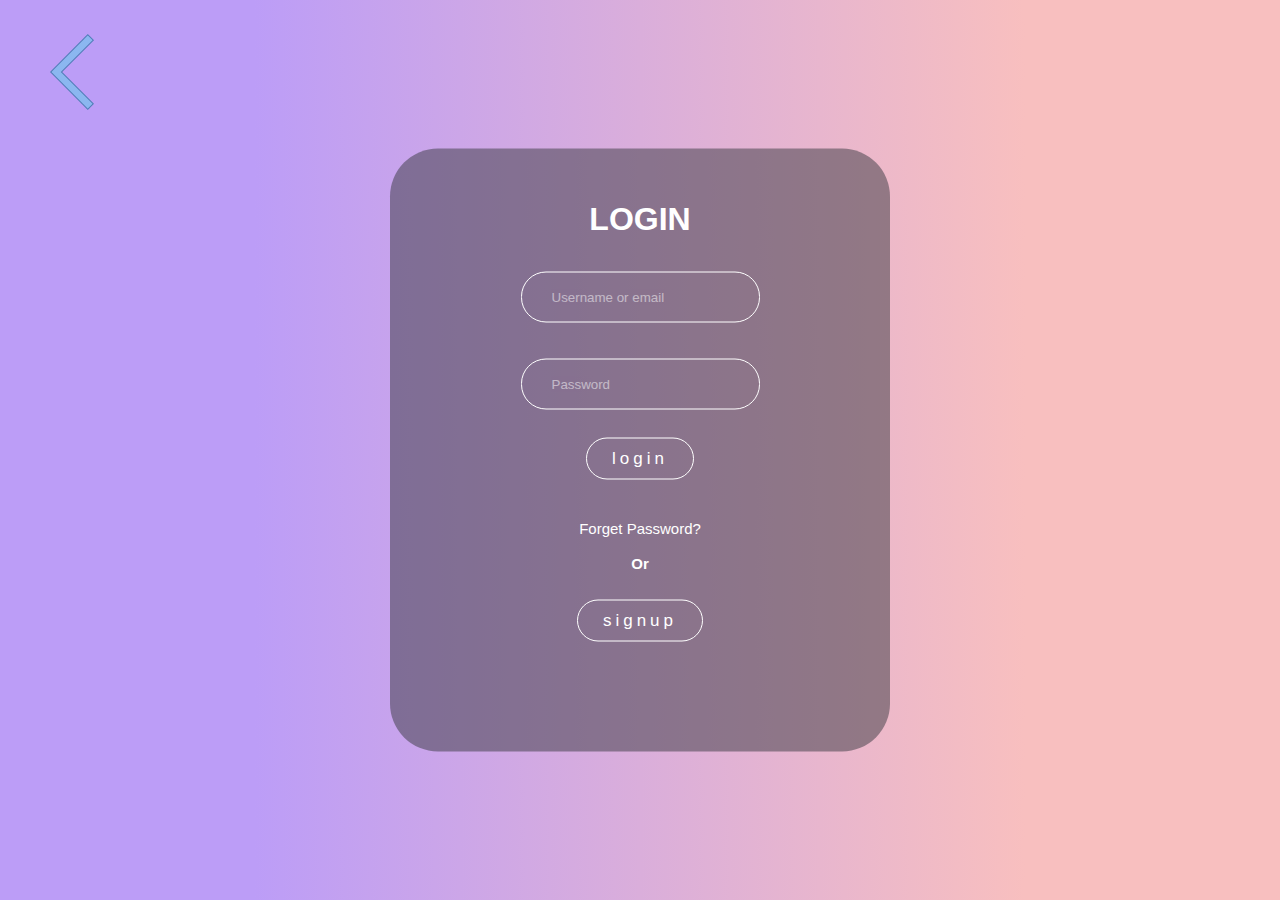
<file: login.html>
<!DOCTYPE html>
<html lang="en">
  <head>
    <meta charset="UTF-8" />
    <meta name="viewport" content="width=device-width, initial-scale=1.0" />
    <link rel="icon" href="/static/login.png" />
    <link rel="stylesheet" href="/Login/login.css" />
    <title>Login</title>
  </head>
  <body>
    <div class="back">
      <a href="/index.html"><img src="/static/back.png" alt="Back" /></a>
    </div>

    <div class="main">
      <div class="tarea">
        <form action="" class="iarea">
          <h1>Login</h1>
          <input
            type="text"
            class="uname"
            placeholder="Username or email"
          /><br />
          <input type="text" class="pword" placeholder="Password" /><br />
          <button class="login" type="submit">login</button><br />

          <a href="forgetpassword.html" class="fpw">
            <h2 class="fp">Forget Password?</h2>
          </a>
          <br />
          <h2 class="or">Or</h2>
          <br />
          <button class="signup">
            <a href="signup.html" class="sg">signup</a>
          </button>
        </form>
      </div>
    </div>
  </body>
</html>
</file>
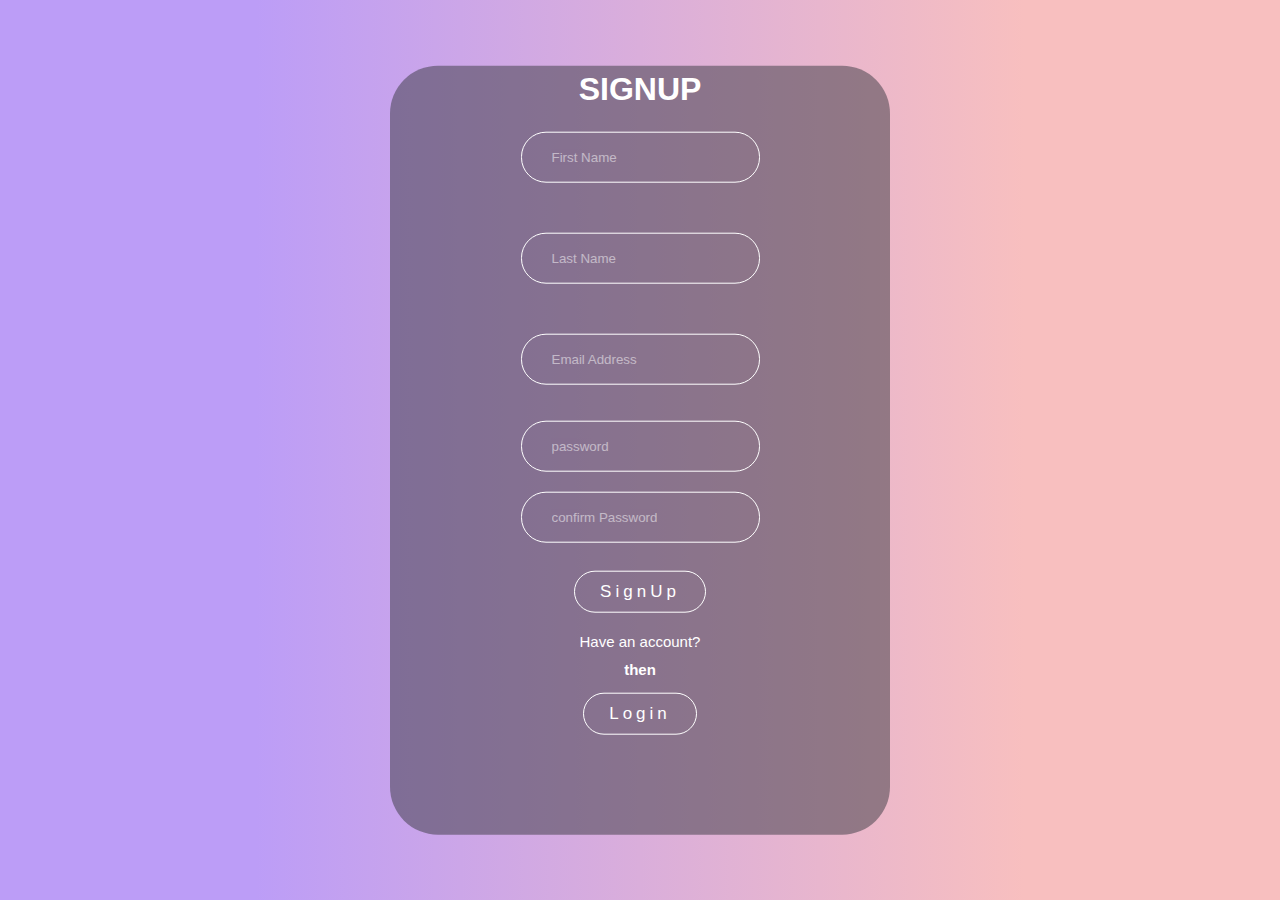
<file: signup.html>
<!DOCTYPE html>
<html lang="en">
  <head>
    <meta charset="UTF-8" />
    <meta name="viewport" content="width=device-width, initial-scale=1.0" />
    <link rel="icon" href="/static/signup.png" />
    <link rel="stylesheet" href="/Signup/signup.css" />
    <title>Signup</title>
  </head>
  <body>
    <div class="main">
      <div class="tarea">
        <form action="" class="iarea">
          <h1>Signup</h1>
          <input
            type="text"
            class="uname"
            placeholder="First Name"
            required
          /><br />
          <input
            type="text"
            class="uname"
            placeholder="Last Name"
            required
          /><br />
          <input
            type="text"
            class="uname"
            placeholder="Email Address"
            required
          /><br />
          <input
            type="text"
            class="pword"
            placeholder="password"
            required
          /><br />
          <input
            type="text"
            class="pword"
            placeholder="confirm Password"
          /><br />

          <button class="login" type="submit">SignUp</button><br />

          <a href="forgetpassword.html" class="fpw">
            <h2 class="fp">Have an account?</h2>
          </a>
          <br />
          <h2 class="or">then</h2>
          <br />
          <button class="signup">
            <a href="/login.html" class="sg">Login</a>
          </button>
        </form>
      </div>
    </div>
  </body>
</html>
</file>
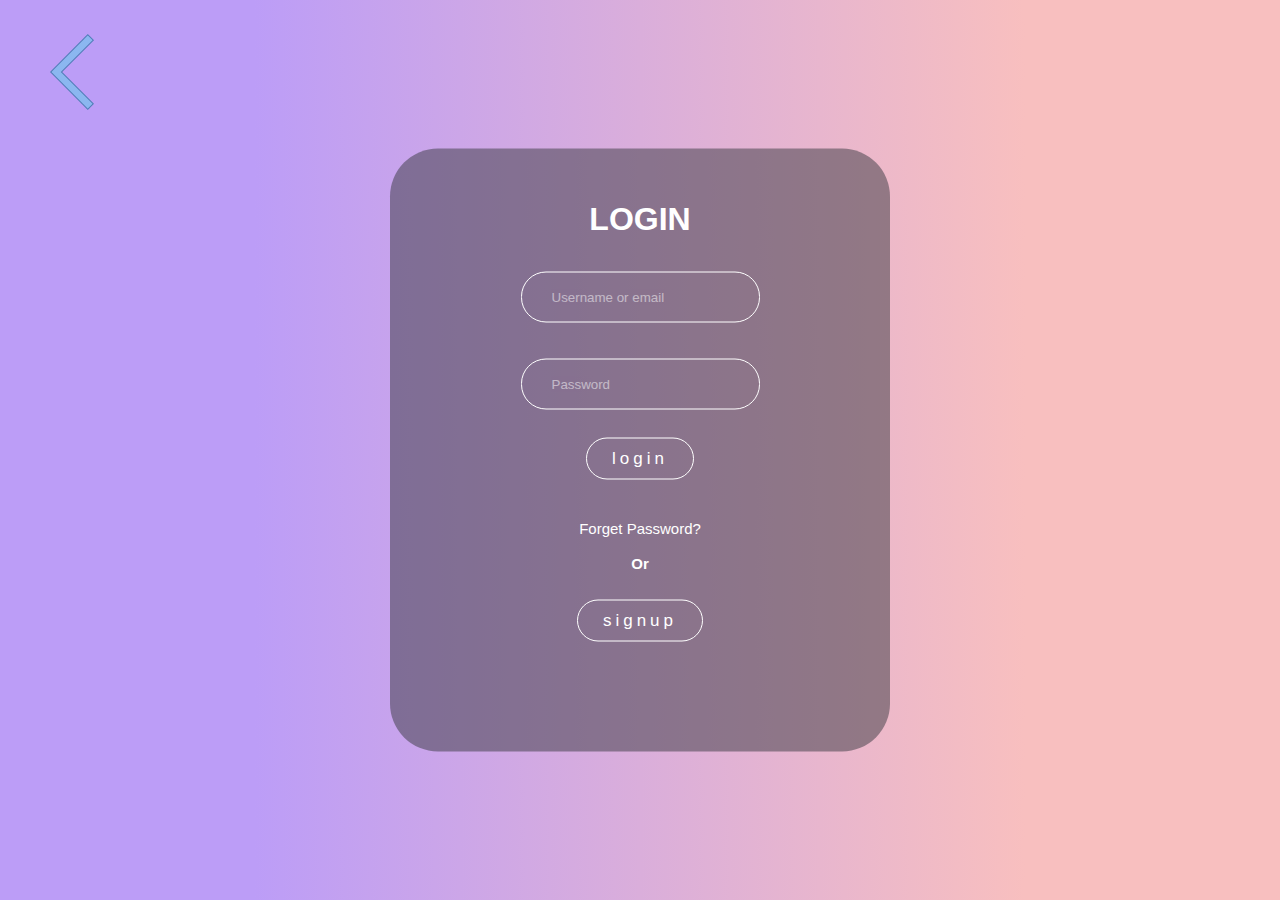
<file: Login/login.html>
<!DOCTYPE html>
<html lang="en">
  <head>
    <meta charset="UTF-8" />
    <meta name="viewport" content="width=device-width, initial-scale=1.0" />
    <link rel="icon" href="/static/login.png" />
    <link rel="stylesheet" href="/Login/login.css" />
    <title>Login</title>
  </head>
  <body>
    <div class="back">
      <a href="/index.html"><img src="/static/back.png" alt="Back" /></a>
    </div>

    <div class="main">
      <div class="tarea">
        <form action="" class="iarea">
          <h1>Login</h1>
          <input
            type="text"
            class="uname"
            placeholder="Username or email"
          /><br />
          <input type="text" class="pword" placeholder="Password" /><br />
          <button class="login" type="submit">login</button><br />

          <a href="forgetpassword.html" class="fpw">
            <h2 class="fp">Forget Password?</h2>
          </a>
          <br />
          <h2 class="or">Or</h2>
          <br />
          <button class="signup">
            <a href="/Signup/signup.html" class="sg">signup</a>
          </button>
        </form>
      </div>
    </div>
  </body>
</html>
</file>
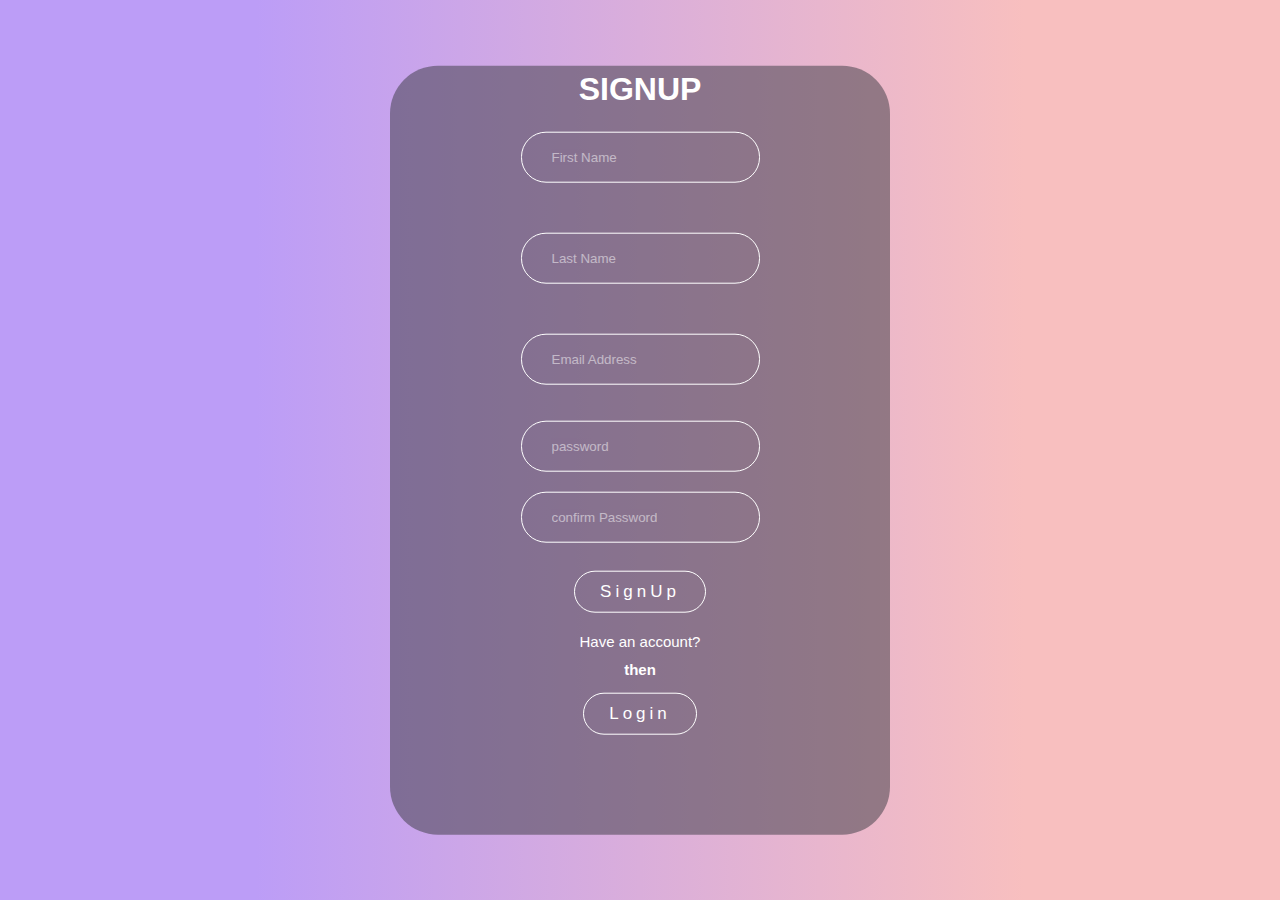
<file: Signup/signup.html>
<!DOCTYPE html>
<html lang="en">
  <head>
    <meta charset="UTF-8" />
    <meta name="viewport" content="width=device-width, initial-scale=1.0" />
    <link rel="icon" href="/static/signup.png" />
    <link rel="stylesheet" href="/Signup/signup.css" />
    <title>Signup</title>
  </head>
  <body>
    <div class="main">
      <div class="tarea">
        <form action="" class="iarea">
          <h1>Signup</h1>
          <input
            type="text"
            class="uname"
            placeholder="First Name"
            required
          /><br />
          <input
            type="text"
            class="uname"
            placeholder="Last Name"
            required
          /><br />
          <input
            type="text"
            class="uname"
            placeholder="Email Address"
            required
          /><br />
          <input
            type="text"
            class="pword"
            placeholder="password"
            required
          /><br />
          <input
            type="text"
            class="pword"
            placeholder="confirm Password"
          /><br />

          <button class="login" type="submit">SignUp</button><br />

          <a href="forgetpassword.html" class="fpw">
            <h2 class="fp">Have an account?</h2>
          </a>
          <br />
          <h2 class="or">then</h2>
          <br />
          <button class="signup">
            <a href="/Login/login.html" class="sg">Login</a>
          </button>
        </form>
      </div>
    </div>
  </body>
</html>
</file>
<file: Login/login.css>
* {
  margin: 0%;
  padding: 0%;
  -webkit-box-sizing: content-box;
          box-sizing: content-box;
}

body {
  font-family: sans-serif;
  background: linear-gradient(-93deg, #f8bfbf 20%, #bc9df7 80%);
}

@media screen and (max-width: 1920px) and (min-width: 1440px) {
  .back {
    z-index: 1;
    text-decoration: none;
    -webkit-box-sizing: content-box;
            box-sizing: content-box;
    outline: none;
    position: relative;
    top: 2rem;
    right: -2rem;
    width: 100px;
    height: auto;
  }
}

@media screen and (max-width: 1440px) and (min-width: 1280px) {
  .back {
    z-index: 1;
    outline: none;
    position: relative;
    top: 2rem;
    right: -2rem;
    width: 40px;
    height: 40px;
  }
}

.tarea {
  clear: both;
}

@media screen and (max-width: 1920px) and (min-width: 1440px) {
  .tarea h1 {
    position: relative;
    bottom: 3rem;
    text-transform: uppercase;
  }
}

@media screen and (max-width: 1280px) {
  .tarea h1 {
    position: relative;
    bottom: 3rem;
    text-transform: uppercase;
  }
}

@media screen and (min-width: 1280px) {
  .tarea h1 {
    position: relative;
    bottom: 3rem;
    text-transform: uppercase;
  }
}

@media screen and (max-width: 1920px) and (min-width: 1440px) {
  .tarea .iarea {
    border-radius: 48px;
    width: 300px;
    padding: 100px 100px;
    position: absolute;
    top: 50%;
    right: 50%;
    -webkit-transform: translate(50%, -50%);
            transform: translate(50%, -50%);
    text-align: center;
    color: white;
    background-color: rgba(56, 55, 63, 0.5);
    -webkit-box-pack: center;
        -ms-flex-pack: center;
            justify-content: center;
  }
  .tarea .iarea ::-webkit-input-placeholder {
    color: white;
    opacity: 0.5;
  }
  .tarea .iarea :-ms-input-placeholder {
    color: white;
    opacity: 0.5;
  }
  .tarea .iarea ::-ms-input-placeholder {
    color: white;
    opacity: 0.5;
  }
  .tarea .iarea ::placeholder {
    color: white;
    opacity: 0.5;
  }
}

@media screen and (max-width: 1280px) {
  .tarea .iarea {
    border-radius: 48px;
    width: 300px;
    padding: 100px 100px;
    position: absolute;
    top: 50%;
    right: 50%;
    -webkit-transform: translate(50%, -50%);
            transform: translate(50%, -50%);
    text-align: center;
    color: white;
    background-color: rgba(56, 55, 63, 0.5);
    -webkit-box-pack: center;
        -ms-flex-pack: center;
            justify-content: center;
  }
  .tarea .iarea ::-webkit-input-placeholder {
    color: white;
    opacity: 0.5;
  }
  .tarea .iarea :-ms-input-placeholder {
    color: white;
    opacity: 0.5;
  }
  .tarea .iarea ::-ms-input-placeholder {
    color: white;
    opacity: 0.5;
  }
  .tarea .iarea ::placeholder {
    color: white;
    opacity: 0.5;
  }
}

@media screen and (min-width: 1280px) {
  .tarea .iarea {
    border-radius: 48px;
    width: 300px;
    padding: 100px 100px;
    position: absolute;
    top: 50%;
    right: 50%;
    -webkit-transform: translate(50%, -50%);
            transform: translate(50%, -50%);
    text-align: center;
    color: white;
    background-color: rgba(56, 55, 63, 0.5);
    -webkit-box-pack: center;
        -ms-flex-pack: center;
            justify-content: center;
  }
  .tarea .iarea ::-webkit-input-placeholder {
    color: white;
    opacity: 0.5;
  }
  .tarea .iarea :-ms-input-placeholder {
    color: white;
    opacity: 0.5;
  }
  .tarea .iarea ::-ms-input-placeholder {
    color: white;
    opacity: 0.5;
  }
  .tarea .iarea ::placeholder {
    color: white;
    opacity: 0.5;
  }
}

@media screen and (min-width: 1280px) {
  .tarea .iarea {
    border-radius: 48px;
    width: 300px;
    padding: 100px 100px;
    position: absolute;
    top: 50%;
    right: 50%;
    -webkit-transform: translate(50%, -50%);
            transform: translate(50%, -50%);
    text-align: center;
    color: white;
    background-color: rgba(56, 55, 63, 0.5);
    -webkit-box-pack: center;
        -ms-flex-pack: center;
            justify-content: center;
  }
  .tarea .iarea ::-webkit-input-placeholder {
    color: white;
    opacity: 0.5;
  }
  .tarea .iarea :-ms-input-placeholder {
    color: white;
    opacity: 0.5;
  }
  .tarea .iarea ::-ms-input-placeholder {
    color: white;
    opacity: 0.5;
  }
  .tarea .iarea ::placeholder {
    color: white;
    opacity: 0.5;
  }
}

@media screen and (max-width: 1920px) and (min-width: 1440px) {
  .tarea .iarea .uname,
  .tarea .iarea .pword {
    position: relative;
    background: none;
    justify-items: center;
    text-align: center;
    border-radius: 25px;
    padding: 17px 30px;
    border: 1px solid white;
    color: white;
    clear: both;
    outline: none;
  }
  .tarea .iarea .uname ::-webkit-input-placeholder,
  .tarea .iarea .pword ::-webkit-input-placeholder {
    color: white;
    opacity: 1;
  }
  .tarea .iarea .uname :-ms-input-placeholder,
  .tarea .iarea .pword :-ms-input-placeholder {
    color: white;
    opacity: 1;
  }
  .tarea .iarea .uname ::-ms-input-placeholder,
  .tarea .iarea .pword ::-ms-input-placeholder {
    color: white;
    opacity: 1;
  }
  .tarea .iarea .uname ::placeholder,
  .tarea .iarea .pword ::placeholder {
    color: white;
    opacity: 1;
  }
  .tarea .iarea .uname:hover,
  .tarea .iarea .pword:hover {
    padding: 17px 45px;
    -webkit-transition: 0.25s;
    transition: 0.25s;
    border: 1px solid #19ff66;
  }
}

@media screen and (max-width: 1280px) {
  .tarea .iarea .uname,
  .tarea .iarea .pword {
    position: relative;
    background: none;
    justify-items: center;
    text-align: center;
    border-radius: 25px;
    padding: 17px 30px;
    border: 1px solid white;
    color: white;
    clear: both;
    outline: none;
  }
  .tarea .iarea .uname ::-webkit-input-placeholder,
  .tarea .iarea .pword ::-webkit-input-placeholder {
    color: white;
    opacity: 1;
  }
  .tarea .iarea .uname :-ms-input-placeholder,
  .tarea .iarea .pword :-ms-input-placeholder {
    color: white;
    opacity: 1;
  }
  .tarea .iarea .uname ::-ms-input-placeholder,
  .tarea .iarea .pword ::-ms-input-placeholder {
    color: white;
    opacity: 1;
  }
  .tarea .iarea .uname ::placeholder,
  .tarea .iarea .pword ::placeholder {
    color: white;
    opacity: 1;
  }
  .tarea .iarea .uname:hover,
  .tarea .iarea .pword:hover {
    padding: 17px 45px;
    -webkit-transition: 0.25s;
    transition: 0.25s;
    border: 1px solid #19ff66;
  }
}

@media screen and (min-width: 1280px) {
  .tarea .iarea .uname,
  .tarea .iarea .pword {
    position: relative;
    background: none;
    justify-items: center;
    text-align: center;
    border-radius: 25px;
    padding: 17px 30px;
    border: 1px solid white;
    color: white;
    clear: both;
    outline: none;
  }
  .tarea .iarea .uname ::-webkit-input-placeholder,
  .tarea .iarea .pword ::-webkit-input-placeholder {
    color: white;
    opacity: 1;
  }
  .tarea .iarea .uname :-ms-input-placeholder,
  .tarea .iarea .pword :-ms-input-placeholder {
    color: white;
    opacity: 1;
  }
  .tarea .iarea .uname ::-ms-input-placeholder,
  .tarea .iarea .pword ::-ms-input-placeholder {
    color: white;
    opacity: 1;
  }
  .tarea .iarea .uname ::placeholder,
  .tarea .iarea .pword ::placeholder {
    color: white;
    opacity: 1;
  }
  .tarea .iarea .uname:hover,
  .tarea .iarea .pword:hover {
    padding: 17px 45px;
    -webkit-transition: 0.25s;
    transition: 0.25s;
    border: 1px solid #19ff66;
  }
}

@media screen and (max-width: 1920px) and (min-width: 1440px) {
  .tarea .iarea .uname {
    margin-top: 50px;
    position: relative;
    bottom: 4rem;
  }
}

@media screen and (max-width: 1280px) {
  .tarea .iarea .uname {
    margin-top: 50px;
    position: relative;
    bottom: 4rem;
  }
}

@media screen and (min-width: 1280px) {
  .tarea .iarea .uname {
    margin-top: 50px;
    position: relative;
    bottom: 4rem;
  }
}

@media screen and (max-width: 1920px) and (min-width: 1440px) {
  .tarea .iarea .pword {
    margin-top: 20px;
    position: relative;
    bottom: 3rem;
  }
}

@media screen and (max-width: 1280px) {
  .tarea .iarea .pword {
    margin-top: 20px;
    position: relative;
    bottom: 3rem;
  }
}

@media screen and (min-width: 1280px) {
  .tarea .iarea .pword {
    margin-top: 20px;
    position: relative;
    bottom: 3rem;
  }
}

@media screen and (max-width: 1920px) and (min-width: 1440px) {
  .tarea .iarea .login {
    position: relative;
    top: -40px;
    margin-top: 20px;
    clear: both;
    padding: 10px 25px;
    border-radius: 25px;
    border: 1px solid white;
    outline: none;
    background: none;
    color: white;
    font-size: 17px;
    -webkit-box-sizing: content-box;
            box-sizing: content-box;
    letter-spacing: 4px;
    text-decoration: none;
  }
  .tarea .iarea .login:hover {
    background: linear-gradient(120deg, #bc9df7 20%, #f8bfbf 80%);
    -webkit-transition: 0.25s;
    transition: 0.25s;
    clear: both;
  }
}

@media screen and (max-width: 1280px) {
  .tarea .iarea .login {
    position: relative;
    top: -40px;
    margin-top: 20px;
    clear: both;
    padding: 10px 25px;
    border-radius: 25px;
    border: 1px solid white;
    outline: none;
    background: none;
    color: white;
    font-size: 17px;
    -webkit-box-sizing: content-box;
            box-sizing: content-box;
    letter-spacing: 4px;
    text-decoration: none;
  }
  .tarea .iarea .login:hover {
    background: linear-gradient(120deg, #bc9df7 20%, #f8bfbf 80%);
    -webkit-transition: 0.25s;
    transition: 0.25s;
    clear: both;
  }
}

@media screen and (min-width: 1280px) {
  .tarea .iarea .login {
    position: relative;
    top: -40px;
    margin-top: 20px;
    clear: both;
    padding: 10px 25px;
    border-radius: 25px;
    border: 1px solid white;
    outline: none;
    background: none;
    color: white;
    font-size: 17px;
    -webkit-box-sizing: content-box;
            box-sizing: content-box;
    letter-spacing: 4px;
    text-decoration: none;
  }
  .tarea .iarea .login:hover {
    background: linear-gradient(120deg, #bc9df7 20%, #f8bfbf 80%);
    -webkit-transition: 0.25s;
    transition: 0.25s;
    clear: both;
  }
}

@media screen and (max-width: 1920px) and (min-width: 1440px) {
  .tarea .iarea .fpw {
    text-decoration: none;
    color: white;
  }
  .tarea .iarea .fpw .fp {
    color: white;
    text-align: center;
    position: relative;
    -webkit-box-sizing: content-box;
            box-sizing: content-box;
    top: 0rem;
    font-size: 15px;
    font-weight: 110;
    clear: both;
  }
  .tarea .iarea .fpw .fp:hover {
    color: #59fd90;
  }
}

@media screen and (max-width: 1280px) {
  .tarea .iarea .fpw {
    text-decoration: none;
    color: white;
  }
  .tarea .iarea .fpw .fp {
    color: white;
    text-align: center;
    position: relative;
    -webkit-box-sizing: content-box;
            box-sizing: content-box;
    top: 0rem;
    font-size: 15px;
    font-weight: 110;
    clear: both;
  }
  .tarea .iarea .fpw .fp:hover {
    color: #59fd90;
  }
}

@media screen and (min-width: 1280px) {
  .tarea .iarea .fpw {
    text-decoration: none;
    color: white;
  }
  .tarea .iarea .fpw .fp {
    color: white;
    text-align: center;
    position: relative;
    -webkit-box-sizing: content-box;
            box-sizing: content-box;
    top: 0rem;
    font-size: 15px;
    font-weight: 110;
    clear: both;
  }
  .tarea .iarea .fpw .fp:hover {
    color: #59fd90;
  }
}

@media screen and (max-width: 1920px) and (min-width: 1440px) {
  .tarea .iarea .or {
    color: white;
    text-align: center;
    position: relative;
    -webkit-box-sizing: content-box;
            box-sizing: content-box;
    top: 0rem;
    font-size: 15px;
    font-weight: 110px;
    clear: both;
  }
  .tarea .iarea .or:hover {
    color: #59f2fd;
  }
}

@media screen and (max-width: 1280px) {
  .tarea .iarea .or {
    color: white;
    text-align: center;
    position: relative;
    -webkit-box-sizing: content-box;
            box-sizing: content-box;
    top: 0rem;
    font-size: 15px;
    font-weight: 110px;
    clear: both;
  }
  .tarea .iarea .or:hover {
    color: #59f2fd;
  }
}

@media screen and (min-width: 1280px) {
  .tarea .iarea .or {
    color: white;
    text-align: center;
    position: relative;
    -webkit-box-sizing: content-box;
            box-sizing: content-box;
    top: 0rem;
    font-size: 15px;
    font-weight: 110px;
    clear: both;
  }
  .tarea .iarea .or:hover {
    color: #59f2fd;
  }
}

@media screen and (max-width: 1920px) and (min-width: 1440px) {
  .tarea .iarea .signup {
    position: relative;
    top: -10px;
    margin-top: 20px;
    clear: both;
    padding: 10px 25px;
    border-radius: 25px;
    border: 1px solid white;
    outline: none;
    background: none;
    color: white;
    font-size: 17px;
    -webkit-box-sizing: content-box;
            box-sizing: content-box;
    letter-spacing: 4px;
    text-decoration: none;
  }
  .tarea .iarea .signup .sg {
    text-decoration: none;
    color: white;
  }
  .tarea .iarea .signup:hover {
    color: #b6ffff;
    background: linear-gradient(120deg, #bc9df7 20%, #f8bfbf 80%);
    -webkit-transition: 0.25s;
    transition: 0.25s;
    clear: both;
  }
}

@media screen and (max-width: 1280px) {
  .tarea .iarea .signup {
    position: relative;
    top: -10px;
    margin-top: 20px;
    clear: both;
    padding: 10px 25px;
    border-radius: 25px;
    border: 1px solid white;
    outline: none;
    background: none;
    color: white;
    font-size: 17px;
    -webkit-box-sizing: content-box;
            box-sizing: content-box;
    letter-spacing: 4px;
    text-decoration: none;
  }
  .tarea .iarea .signup .sg {
    text-decoration: none;
    color: white;
  }
  .tarea .iarea .signup:hover {
    color: #b6ffff;
    background: linear-gradient(120deg, #bc9df7 20%, #f8bfbf 80%);
    -webkit-transition: 0.25s;
    transition: 0.25s;
    clear: both;
  }
}

@media screen and (min-width: 1280px) {
  .tarea .iarea .signup {
    position: relative;
    top: -10px;
    margin-top: 20px;
    clear: both;
    padding: 10px 25px;
    border-radius: 25px;
    border: 1px solid white;
    outline: none;
    background: none;
    color: white;
    font-size: 17px;
    -webkit-box-sizing: content-box;
            box-sizing: content-box;
    letter-spacing: 4px;
    text-decoration: none;
  }
  .tarea .iarea .signup .sg {
    text-decoration: none;
    color: white;
  }
  .tarea .iarea .signup:hover {
    color: #b6ffff;
    background: linear-gradient(120deg, #bc9df7 20%, #f8bfbf 80%);
    -webkit-transition: 0.25s;
    transition: 0.25s;
    clear: both;
  }
}
/*# sourceMappingURL=login.css.map */
</file>
<file: Signup/signup.css>
body {
  font-family: sans-serif;
  background: linear-gradient(-93deg, #f8bfbf 20%, #bc9df7 80%);
}

@media screen and (max-width: 1920px) and (min-width: 1440px) {
  .back {
    z-index: 1;
    text-decoration: none;
    -webkit-box-sizing: content-box;
            box-sizing: content-box;
    outline: none;
    position: relative;
    top: 2rem;
    right: -2rem;
    width: 100px;
    height: auto;
  }
}

@media screen and (max-width: 1440px) and (min-width: 1280px) {
  .back {
    z-index: 1;
    outline: none;
    position: relative;
    top: 2rem;
    right: -2rem;
    width: 40px;
    height: 40px;
  }
}

.tarea {
  clear: both;
}

@media screen and (max-width: 1920px) and (min-width: 1440px) {
  .tarea h1 {
    position: relative;
    bottom: 1rem;
    text-transform: uppercase;
  }
}

@media screen and (max-width: 1280px) {
  .tarea h1 {
    position: relative;
    bottom: 1rem;
    text-transform: uppercase;
  }
}

@media screen and (min-width: 1280px) {
  .tarea h1 {
    position: relative;
    bottom: 1rem;
    text-transform: uppercase;
  }
}

@media screen and (max-width: 1920px) and (min-width: 1440px) {
  .tarea .iarea {
    border-radius: 48px;
    width: 300px;
    padding: 100px 100px;
    position: absolute;
    top: 50%;
    right: 50%;
    -webkit-transform: translate(50%, -50%);
            transform: translate(50%, -50%);
    text-align: center;
    color: white;
    background-color: rgba(56, 55, 63, 0.5);
    -webkit-box-pack: center;
        -ms-flex-pack: center;
            justify-content: center;
  }
  .tarea .iarea ::-webkit-input-placeholder {
    color: white;
    opacity: 0.5;
  }
  .tarea .iarea :-ms-input-placeholder {
    color: white;
    opacity: 0.5;
  }
  .tarea .iarea ::-ms-input-placeholder {
    color: white;
    opacity: 0.5;
  }
  .tarea .iarea ::placeholder {
    color: white;
    opacity: 0.5;
  }
}

@media screen and (max-width: 1280px) {
  .tarea .iarea {
    border-radius: 48px;
    width: 300px;
    padding: 100px 100px;
    position: absolute;
    top: 50%;
    right: 50%;
    -webkit-transform: translate(50%, -50%);
            transform: translate(50%, -50%);
    text-align: center;
    color: white;
    background-color: rgba(56, 55, 63, 0.5);
    -webkit-box-pack: center;
        -ms-flex-pack: center;
            justify-content: center;
  }
  .tarea .iarea ::-webkit-input-placeholder {
    color: white;
    opacity: 0.5;
  }
  .tarea .iarea :-ms-input-placeholder {
    color: white;
    opacity: 0.5;
  }
  .tarea .iarea ::-ms-input-placeholder {
    color: white;
    opacity: 0.5;
  }
  .tarea .iarea ::placeholder {
    color: white;
    opacity: 0.5;
  }
}

@media screen and (min-width: 1280px) {
  .tarea .iarea {
    border-radius: 48px;
    width: 300px;
    padding: 100px 100px;
    position: absolute;
    top: 50%;
    right: 50%;
    -webkit-transform: translate(50%, -50%);
            transform: translate(50%, -50%);
    text-align: center;
    color: white;
    background-color: rgba(56, 55, 63, 0.5);
    -webkit-box-pack: center;
        -ms-flex-pack: center;
            justify-content: center;
  }
  .tarea .iarea ::-webkit-input-placeholder {
    color: white;
    opacity: 0.5;
  }
  .tarea .iarea :-ms-input-placeholder {
    color: white;
    opacity: 0.5;
  }
  .tarea .iarea ::-ms-input-placeholder {
    color: white;
    opacity: 0.5;
  }
  .tarea .iarea ::placeholder {
    color: white;
    opacity: 0.5;
  }
}

@media screen and (min-width: 1280px) {
  .tarea .iarea {
    border-radius: 48px;
    width: 300px;
    padding: 0px 100px;
    position: absolute;
    top: 50%;
    right: 50%;
    -webkit-transform: translate(50%, -50%);
            transform: translate(50%, -50%);
    text-align: center;
    color: white;
    background-color: rgba(56, 55, 63, 0.5);
    -webkit-box-pack: center;
        -ms-flex-pack: center;
            justify-content: center;
  }
  .tarea .iarea ::-webkit-input-placeholder {
    color: white;
    opacity: 0.5;
  }
  .tarea .iarea :-ms-input-placeholder {
    color: white;
    opacity: 0.5;
  }
  .tarea .iarea ::-ms-input-placeholder {
    color: white;
    opacity: 0.5;
  }
  .tarea .iarea ::placeholder {
    color: white;
    opacity: 0.5;
  }
}

@media screen and (max-width: 1920px) and (min-width: 1440px) {
  .tarea .iarea .uname,
  .tarea .iarea .pword {
    position: relative;
    background: none;
    justify-items: center;
    text-align: center;
    border-radius: 25px;
    padding: 17px 30px;
    border: 1px solid white;
    color: white;
    clear: both;
    outline: none;
  }
  .tarea .iarea .uname ::-webkit-input-placeholder,
  .tarea .iarea .pword ::-webkit-input-placeholder {
    color: white;
    opacity: 1;
  }
  .tarea .iarea .uname :-ms-input-placeholder,
  .tarea .iarea .pword :-ms-input-placeholder {
    color: white;
    opacity: 1;
  }
  .tarea .iarea .uname ::-ms-input-placeholder,
  .tarea .iarea .pword ::-ms-input-placeholder {
    color: white;
    opacity: 1;
  }
  .tarea .iarea .uname ::placeholder,
  .tarea .iarea .pword ::placeholder {
    color: white;
    opacity: 1;
  }
  .tarea .iarea .uname:hover,
  .tarea .iarea .pword:hover {
    padding: 17px 45px;
    -webkit-transition: 0.25s;
    transition: 0.25s;
    border: 1px solid #19ff66;
  }
}

@media screen and (max-width: 1280px) {
  .tarea .iarea .uname,
  .tarea .iarea .pword {
    position: relative;
    background: none;
    justify-items: center;
    text-align: center;
    border-radius: 25px;
    padding: 17px 30px;
    border: 1px solid white;
    color: white;
    clear: both;
    outline: none;
  }
  .tarea .iarea .uname ::-webkit-input-placeholder,
  .tarea .iarea .pword ::-webkit-input-placeholder {
    color: white;
    opacity: 1;
  }
  .tarea .iarea .uname :-ms-input-placeholder,
  .tarea .iarea .pword :-ms-input-placeholder {
    color: white;
    opacity: 1;
  }
  .tarea .iarea .uname ::-ms-input-placeholder,
  .tarea .iarea .pword ::-ms-input-placeholder {
    color: white;
    opacity: 1;
  }
  .tarea .iarea .uname ::placeholder,
  .tarea .iarea .pword ::placeholder {
    color: white;
    opacity: 1;
  }
  .tarea .iarea .uname:hover,
  .tarea .iarea .pword:hover {
    padding: 17px 45px;
    -webkit-transition: 0.25s;
    transition: 0.25s;
    border: 1px solid #19ff66;
  }
}

@media screen and (min-width: 1280px) {
  .tarea .iarea .uname,
  .tarea .iarea .pword {
    position: relative;
    background: none;
    justify-items: center;
    text-align: center;
    border-radius: 25px;
    padding: 17px 30px;
    border: 1px solid white;
    color: white;
    clear: both;
    outline: none;
  }
  .tarea .iarea .uname ::-webkit-input-placeholder,
  .tarea .iarea .pword ::-webkit-input-placeholder {
    color: white;
    opacity: 1;
  }
  .tarea .iarea .uname :-ms-input-placeholder,
  .tarea .iarea .pword :-ms-input-placeholder {
    color: white;
    opacity: 1;
  }
  .tarea .iarea .uname ::-ms-input-placeholder,
  .tarea .iarea .pword ::-ms-input-placeholder {
    color: white;
    opacity: 1;
  }
  .tarea .iarea .uname ::placeholder,
  .tarea .iarea .pword ::placeholder {
    color: white;
    opacity: 1;
  }
  .tarea .iarea .uname:hover,
  .tarea .iarea .pword:hover {
    padding: 17px 45px;
    -webkit-transition: 0.25s;
    transition: 0.25s;
    border: 1px solid #19ff66;
  }
}

@media screen and (max-width: 1920px) and (min-width: 1440px) {
  .tarea .iarea .uname {
    margin-top: 20px;
    position: relative;
    bottom: 4rem;
  }
}

@media screen and (max-width: 1280px) {
  .tarea .iarea .uname {
    margin-top: 50px;
    position: relative;
    bottom: 4rem;
  }
}

@media screen and (min-width: 1280px) {
  .tarea .iarea .uname {
    margin-top: 50px;
    position: relative;
    bottom: 4rem;
  }
}

@media screen and (max-width: 1920px) and (min-width: 1440px) {
  .tarea .iarea .pword {
    margin-top: 20px;
    position: relative;
    bottom: 3rem;
  }
}

@media screen and (max-width: 1280px) {
  .tarea .iarea .pword {
    margin-top: 20px;
    position: relative;
    bottom: 3rem;
  }
}

@media screen and (min-width: 1280px) {
  .tarea .iarea .pword {
    margin-top: 20px;
    position: relative;
    bottom: 3rem;
  }
}

@media screen and (max-width: 1920px) and (min-width: 1440px) {
  .tarea .iarea .login {
    position: relative;
    top: -40px;
    margin-top: 20px;
    clear: both;
    padding: 10px 25px;
    border-radius: 25px;
    border: 1px solid white;
    outline: none;
    background: none;
    color: white;
    font-size: 17px;
    -webkit-box-sizing: content-box;
            box-sizing: content-box;
    letter-spacing: 4px;
    text-decoration: none;
  }
  .tarea .iarea .login .sg {
    text-decoration: none;
    color: white;
  }
  .tarea .iarea .login:hover {
    background: linear-gradient(120deg, #bc9df7 20%, #f8bfbf 80%);
    -webkit-transition: 0.25s;
    transition: 0.25s;
    clear: both;
  }
}

@media screen and (max-width: 1280px) {
  .tarea .iarea .login {
    position: relative;
    top: -40px;
    margin-top: 20px;
    clear: both;
    padding: 10px 25px;
    border-radius: 25px;
    border: 1px solid white;
    outline: none;
    background: none;
    color: white;
    font-size: 17px;
    -webkit-box-sizing: content-box;
            box-sizing: content-box;
    letter-spacing: 4px;
    text-decoration: none;
  }
  .tarea .iarea .login .sg {
    text-decoration: none;
    color: white;
  }
  .tarea .iarea .login:hover {
    background: linear-gradient(120deg, #bc9df7 20%, #f8bfbf 80%);
    -webkit-transition: 0.25s;
    transition: 0.25s;
    clear: both;
  }
}

@media screen and (min-width: 1280px) {
  .tarea .iarea .login {
    position: relative;
    top: -40px;
    margin-top: 20px;
    clear: both;
    padding: 10px 25px;
    border-radius: 25px;
    border: 1px solid white;
    outline: none;
    background: none;
    color: white;
    font-size: 17px;
    -webkit-box-sizing: content-box;
            box-sizing: content-box;
    letter-spacing: 4px;
    text-decoration: none;
  }
  .tarea .iarea .login .sg {
    text-decoration: none;
    color: white;
  }
  .tarea .iarea .login:hover {
    background: linear-gradient(120deg, #bc9df7 20%, #f8bfbf 80%);
    -webkit-transition: 0.25s;
    transition: 0.25s;
    clear: both;
  }
}

@media screen and (max-width: 1920px) and (min-width: 1440px) {
  .tarea .iarea .fpw {
    text-decoration: none;
    color: white;
  }
  .tarea .iarea .fpw .fp {
    color: white;
    text-align: center;
    position: relative;
    -webkit-box-sizing: content-box;
            box-sizing: content-box;
    top: -2rem;
    font-size: 15px;
    font-weight: 110;
  }
  .tarea .iarea .fpw .fp:hover {
    color: #59fd90;
  }
}

@media screen and (max-width: 1280px) {
  .tarea .iarea .fpw {
    text-decoration: none;
    color: white;
  }
  .tarea .iarea .fpw .fp {
    color: white;
    text-align: center;
    position: relative;
    -webkit-box-sizing: content-box;
            box-sizing: content-box;
    top: -2rem;
    font-size: 15px;
    font-weight: 110;
    clear: both;
  }
  .tarea .iarea .fpw .fp:hover {
    color: #59fd90;
  }
}

@media screen and (min-width: 1280px) {
  .tarea .iarea .fpw {
    text-decoration: none;
    color: white;
  }
  .tarea .iarea .fpw .fp {
    color: white;
    text-align: center;
    position: relative;
    -webkit-box-sizing: content-box;
            box-sizing: content-box;
    top: -2rem;
    font-size: 15px;
    font-weight: 110;
  }
  .tarea .iarea .fpw .fp:hover {
    color: #59fd90;
  }
}

@media screen and (max-width: 1920px) and (min-width: 1440px) {
  .tarea .iarea .or {
    color: white;
    text-align: center;
    position: relative;
    -webkit-box-sizing: content-box;
            box-sizing: content-box;
    top: -4rem;
    font-size: 15px;
    font-weight: 110px;
    clear: both;
  }
  .tarea .iarea .or:hover {
    color: #59f2fd;
  }
}

@media screen and (max-width: 1280px) {
  .tarea .iarea .or {
    color: white;
    text-align: center;
    position: relative;
    -webkit-box-sizing: content-box;
            box-sizing: content-box;
    top: -4rem;
    font-size: 15px;
    font-weight: 110px;
    clear: both;
  }
  .tarea .iarea .or:hover {
    color: #59f2fd;
  }
}

@media screen and (min-width: 1280px) {
  .tarea .iarea .or {
    color: white;
    text-align: center;
    position: relative;
    -webkit-box-sizing: content-box;
            box-sizing: content-box;
    top: -4rem;
    font-size: 15px;
    font-weight: 110px;
    clear: both;
  }
  .tarea .iarea .or:hover {
    color: #59f2fd;
  }
}

@media screen and (max-width: 1920px) and (min-width: 1440px) {
  .tarea .iarea .signup {
    position: relative;
    top: -100px;
    margin-top: 20px;
    clear: both;
    padding: 10px 25px;
    border-radius: 25px;
    border: 1px solid white;
    outline: none;
    background: none;
    color: white;
    font-size: 17px;
    -webkit-box-sizing: content-box;
            box-sizing: content-box;
    letter-spacing: 4px;
    text-decoration: none;
  }
  .tarea .iarea .signup .sg {
    text-decoration: none;
    color: white;
  }
  .tarea .iarea .signup:hover {
    color: #b6ffff;
    background: linear-gradient(120deg, #bc9df7 20%, #f8bfbf 80%);
    -webkit-transition: 0.25s;
    transition: 0.25s;
    clear: both;
  }
}

@media screen and (max-width: 1280px) {
  .tarea .iarea .signup {
    position: relative;
    top: -100px;
    margin-top: 20px;
    clear: both;
    padding: 10px 25px;
    border-radius: 25px;
    border: 1px solid white;
    outline: none;
    background: none;
    color: white;
    font-size: 17px;
    -webkit-box-sizing: content-box;
            box-sizing: content-box;
    letter-spacing: 4px;
    text-decoration: none;
  }
  .tarea .iarea .signup .sg {
    text-decoration: none;
    color: white;
  }
  .tarea .iarea .signup:hover {
    color: #b6ffff;
    background: linear-gradient(120deg, #bc9df7 20%, #f8bfbf 80%);
    -webkit-transition: 0.25s;
    transition: 0.25s;
    clear: both;
  }
}

@media screen and (min-width: 1280px) {
  .tarea .iarea .signup {
    position: relative;
    top: -100px;
    margin-top: 20px;
    clear: both;
    padding: 10px 25px;
    border-radius: 25px;
    border: 1px solid white;
    outline: none;
    background: none;
    color: white;
    font-size: 17px;
    -webkit-box-sizing: content-box;
            box-sizing: content-box;
    letter-spacing: 4px;
    text-decoration: none;
  }
  .tarea .iarea .signup .sg {
    text-decoration: none;
    color: white;
  }
  .tarea .iarea .signup:hover {
    color: #b6ffff;
    background: linear-gradient(120deg, #bc9df7 20%, #f8bfbf 80%);
    -webkit-transition: 0.25s;
    transition: 0.25s;
    clear: both;
  }
}
/*# sourceMappingURL=signup.css.map */
</file>
